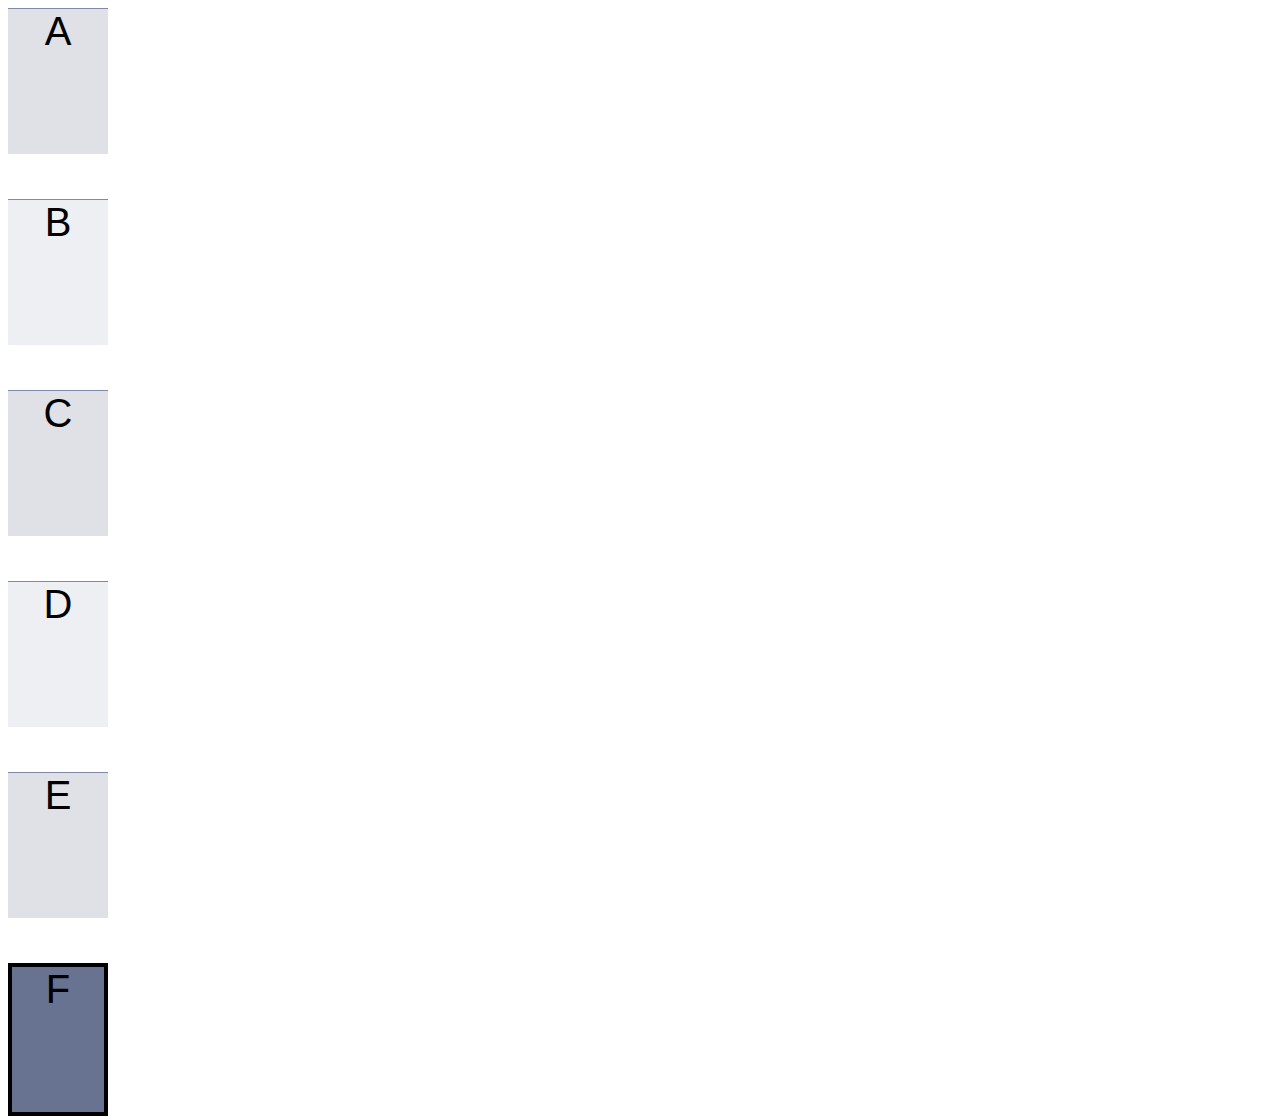
<file: hw/index.html>
<!DOCTYPE html>
<html lang="en">
<head>
    <meta charset="UTF-8">
    <meta name="viewport" content="width=device-width, initial-scale=1.0">
    <link rel="stylesheet" href="styles.css">
    <title>CS142 Project#1</title>
</head>
<body>
    <div class="Note">
        <div class="A">A</div>
        <br>
        <div class="B">B</div>
        <br>
        <div class="C">C</div>
        <br>
        <div class="D">D</div>
        <br>
        <div class="E">E</div>
        <br>
        <div class="F">F</div>
    </div>
    <style></style>
</body>
</html>
</file>
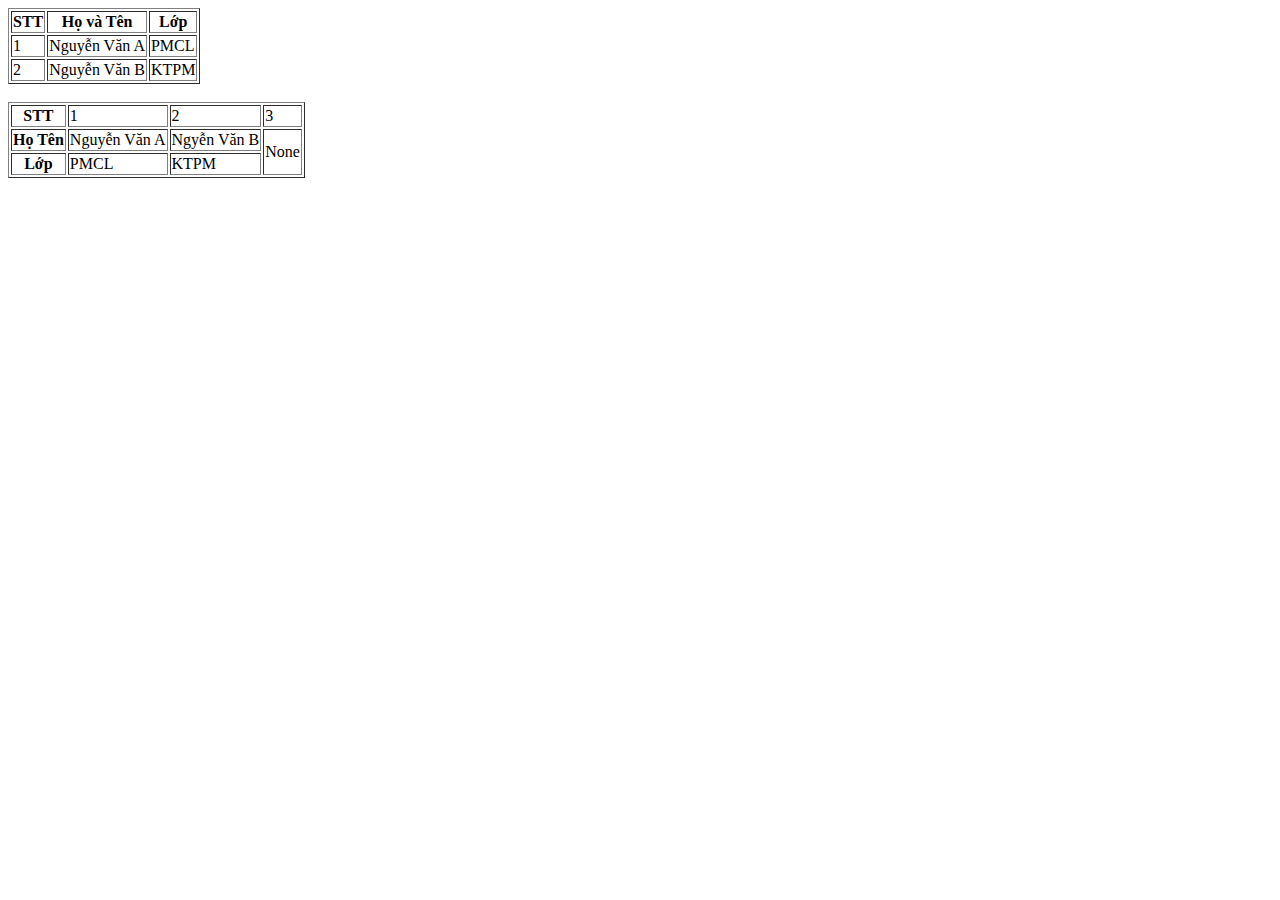
<file: index1.html>
<!DOCTYPE html>
<html lang="en">
<head>
    <meta charset="UTF-8">
    <meta name="viewport" content="width=device-width, initial-scale=1.0">
    <title>Document</title>
</head>
<body>
    <table border="1">
        <tr>
            <th>STT</th>
            <th>Họ và Tên</th>
            <th>Lớp</th>
        </tr>
        <tr>
            <td>1</td>
            <td>Nguyễn Văn A</td>
            <td>PMCL</td>
        </tr>
        <tr>
            <td>2</td>
            <td>Nguyễn Văn B</td>
            <td>KTPM</td>
        </tr>
    </table>
    <br>
    <table border="1">
        <tr>
            <th>STT</th>
            <td>1</td>
            <td>2</td>
            <td>3</td>
        </tr>
        <tr>
            <th>Họ Tên</th>
            <td>Nguyễn Văn A</td>
            <td>Ngyễn Văn B</td>
            <td rowspan="2">None</td>
        </tr>
        <tr>
            <th>Lớp</th>
            <td>PMCL</td>
            <td>KTPM</td>
        </tr>
    </table>
</body>
</html>
</file>
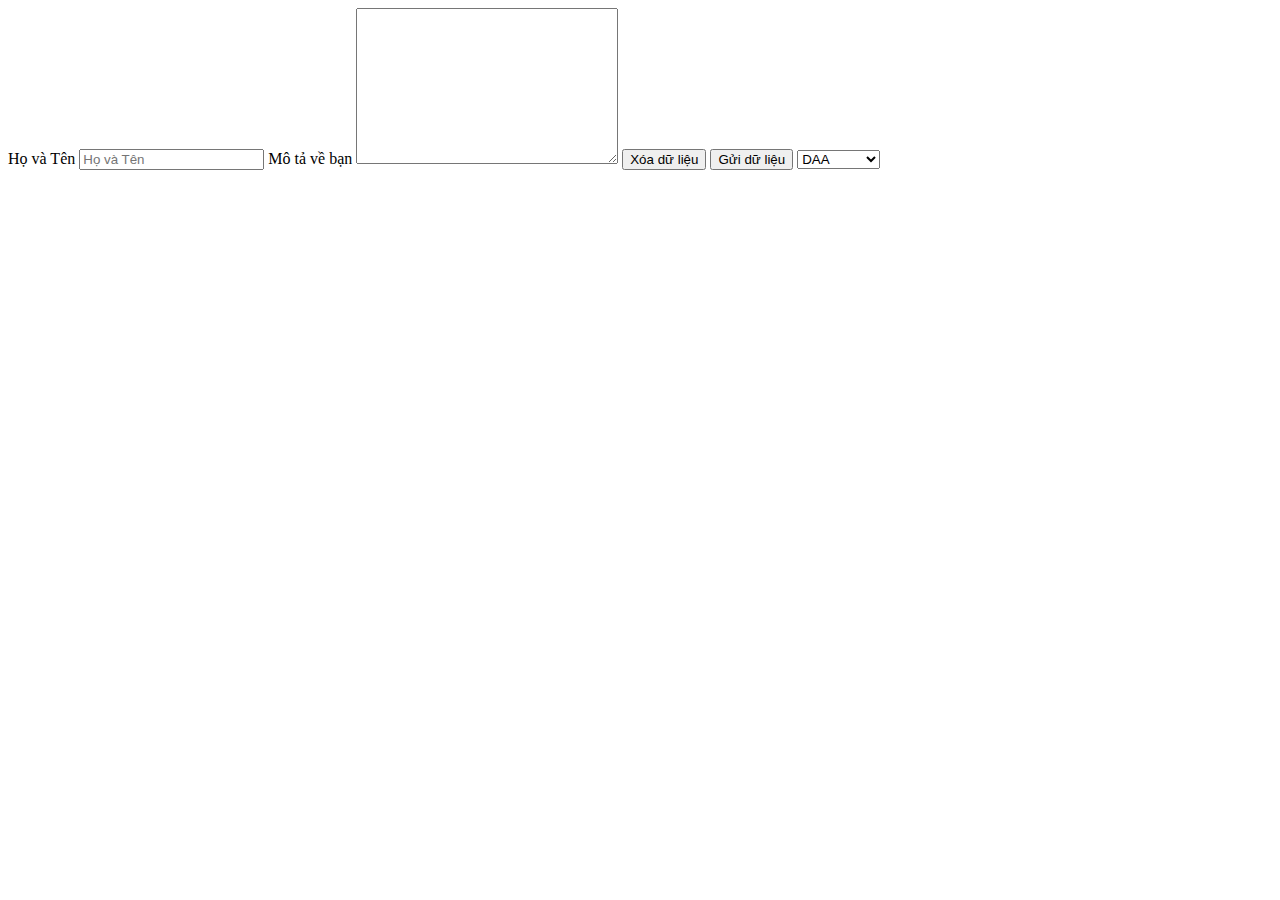
<file: index2.html>
<!DOCTYPE html>
<html lang="en">
<head>
    <meta charset="UTF-8">
    <meta name="viewport" content="width=device-width, initial-scale=1.0">
    <title>HTML5</title>
</head>
<body>
    <form action="" method="GET" accept-charset="UTF-8">
        <!--action: java script
            method: GET/PORT/PUSH/PATCH/DELETE-->
            <label for="full-name">Họ và Tên</label>
            <input type="text" name="full-name" value="" placeholder="Họ và Tên">
            <label for="about-your-seft">Mô tả về bạn</label>
            <textarea name="about-your-seft" id="" cols="30" rows="10"></textarea>
            <button>Xóa dữ liệu</button>
            <input type="submit" value="Gửi dữ liệu">
            <select name="" id="">
                <optgroup label="UIT">
                    <option value="">DAA</option>
                    <option value="">website</option>
                </optgroup>
                <optgroup label="Mạng xã hội">
                    <option value="">FB</option>
                    <option value="">Zalo</option>
                </optgroup>
            </select>      
    </form>
</body>
</html>
</file>
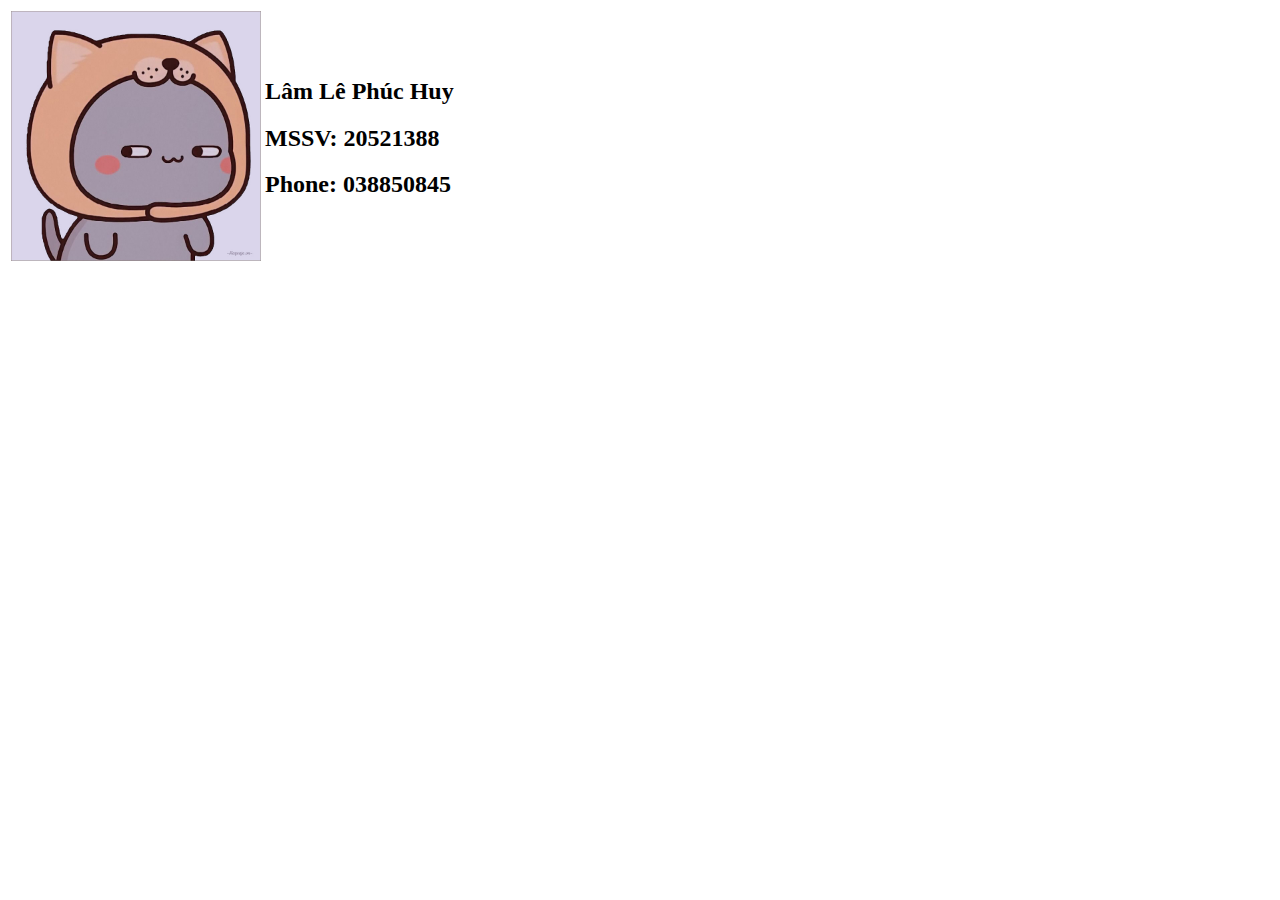
<file: EX2/b2.html>
<!DOCTYPE html>
<html lang="en">
<head>
    <meta charset="UTF-8">
    <meta name="viewport" content="width=device-width, initial-scale=1.0">
    <title>CV</title>
</head>
<body>
   <table>
    <tr>
        <td><img src="anh1.jpg" alt="" title="" width="250"height="250"></td>
        <td>
            <h2>Lâm Lê Phúc Huy</h2>
            <h2>MSSV: 20521388</h2>
            <h2>Phone: 038850845</h2>
        </td>
    </tr>
   </table>
</body>
</html>
</file>
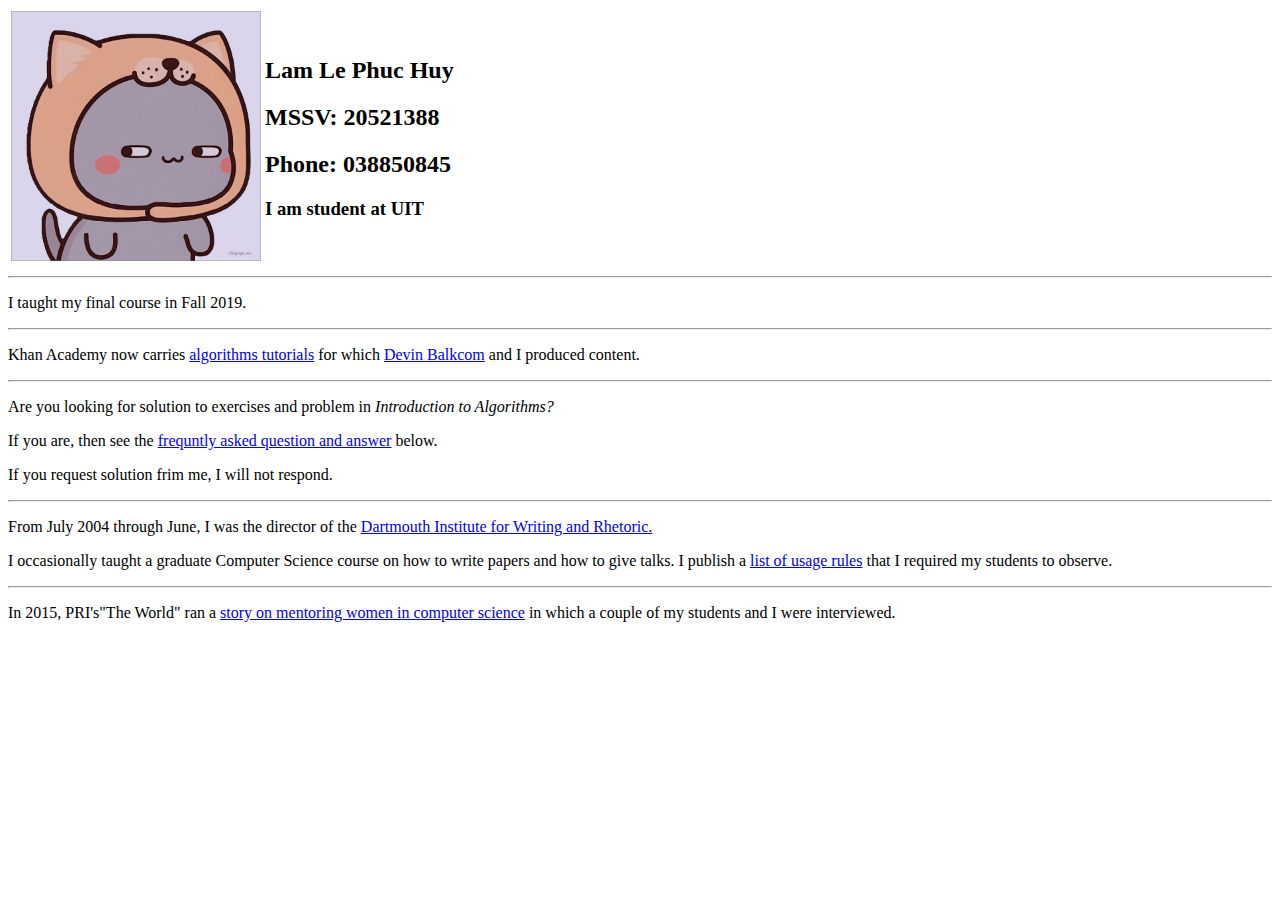
<file: EX2/ex2.1.html>
<!DOCTYPE html>
<html lang="en">
<head>
    <meta charset="UTF-8">
    <meta name="viewport" content="width=device-width, initial-scale=1.0">
    <title>CV</title>
</head>
<body>
   <table>
    <tr>
        <td><img src="anh1.jpg" alt="" title="" width="250"height="250"></td>
        <td>
            <h2>Lam Le Phuc Huy</h2>
            <h2>MSSV: 20521388</h2>
            <h2>Phone: 038850845</h2>
            <h3>I am student at UIT</h3>
        </td>
    </tr>
   </table>
   <hr>
   <p>I taught my final course in Fall 2019.</p>
   <hr>
   <p>Khan Academy now carries <a href="d" target="_blank" >algorithms tutorials</a> for which <a href="http://" target="_blank">Devin Balkcom</a> and I produced content.</p>
   <hr>
   <p>Are you looking for solution to exercises and problem in <i>Introduction to Algorithms?</i></p>
   <p>If you are, then see the <a href="http://" target="_blank">frequntly asked question and answer</a> below.</p>
   <p>If you request solution frim me, I will not respond.</p>
   <hr>
   <p>From July 2004 through June, I was the director of the <a href="http://" target="_blank">Dartmouth Institute for Writing and Rhetoric.</a></p>
   <p>I occasionally taught a graduate Computer Science course on how to write papers and how to give talks. I publish a <a href="http://" target="_blank">list of usage rules</a> that I required my students to observe.</p>
   <hr>
   <p>In 2015, PRI's"The World" ran a <a href="http://" target="_blank">story on mentoring women in computer science</a> in which a couple of my students and I were interviewed.</p>
</body>
</html>
</file>
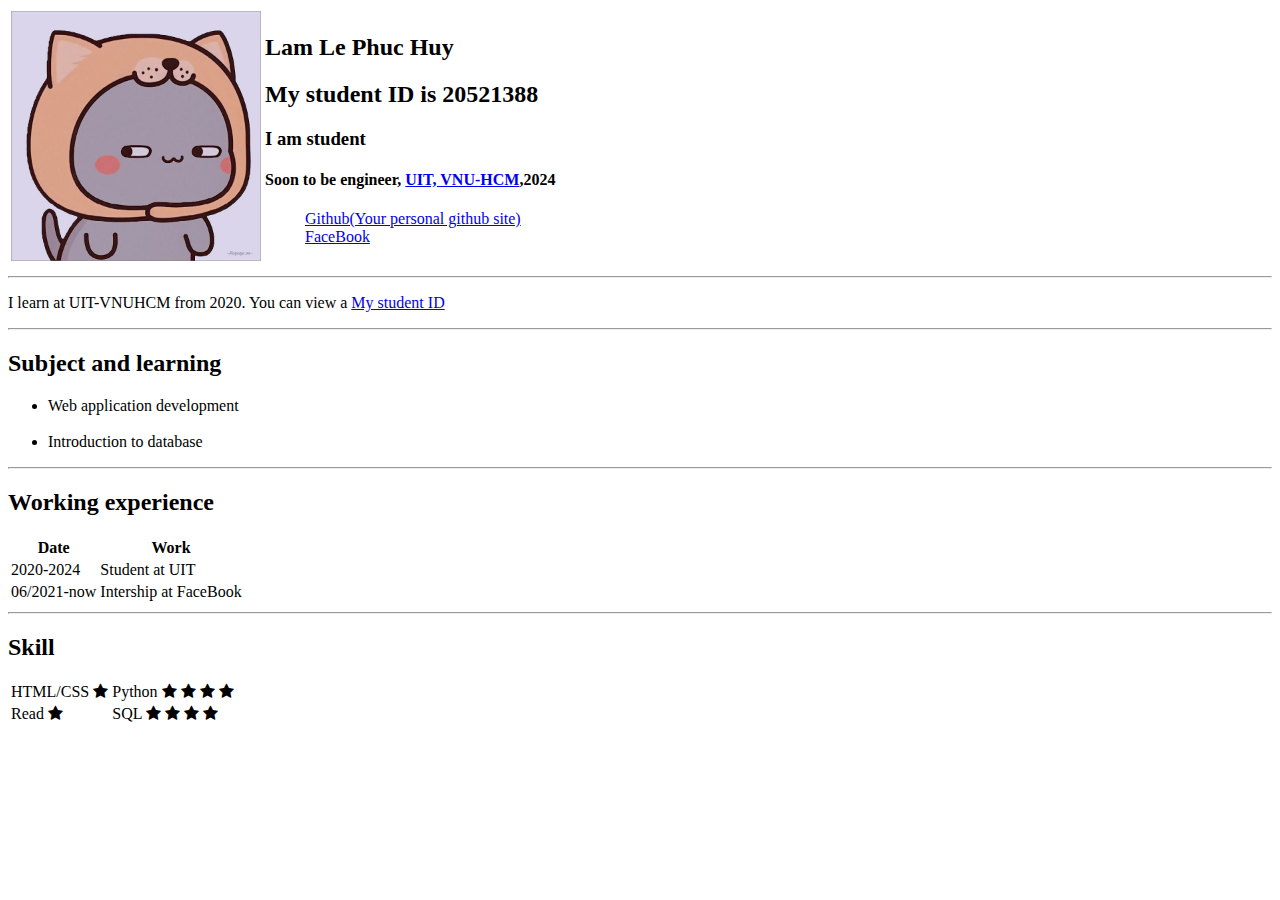
<file: EX2/ex2.2.html>
<!DOCTYPE html>
<html lang="en">
<head>
    <meta charset="UTF-8">
    <meta name="viewport" content="width=device-width, initial-scale=1.0">
    <title>Document</title>
    <link rel="stylesheet" href="https://cdnjs.cloudflare.com/ajax/libs/font-awesome/4.7.0/css/font-awesome.min.css">
</head>
<body>
    <table>
        <tr>
            <td><img src="anh1.jpg" alt="" title="" width="250"height="250"></td>
            <td>
                <h2>Lam Le Phuc Huy</h2>
                <h2>My student ID is 20521388</h2>
                <h3>I am student</h3>
                <h4>Soon to be engineer, <a href="http://" target="_blank">UIT, VNU-HCM</a>,2024</h4>
                <blockquote>
                    <a href="http://" target="_blank">Github(Your personal github site)</a>
                    <br>
                    <a href="http://" target="_blank">FaceBook</a>
                </blockquote>
            </td>
        </tr>
       </table>
        <hr>
        <p>I learn at UIT-VNUHCM from 2020. You can view a <a href="http://" target="_blank"> My student ID</a></p>
        <hr>
        <h2>Subject and learning</h2>
        <blockquote>
        <li>Web application development</li>
        <br>
        <li>Introduction to database</li>
        </blockquote>
        <hr>
       <h2>Working experience</h2>
       <table>
        <tr>
            <th>Date</th>
            <th>Work</th>
        </tr>
        <tr>
            <td>2020-2024</td>
            <td>Student at UIT</td>
        </tr>
        <tr>
            <td>06/2021-now</td>
            <td>Intership at FaceBook</td>
        </tr>
       </table>
       <hr>
       <h2>Skill</h2>
       <table>
        <tr>
            <td >HTML/CSS 
                <span class="fa fa-star"></span>
            </td>
            <td>Python
                <span class="fa fa-star"></span>
                <span class="fa fa-star"></span>
                <span class="fa fa-star"></span>
                <span class="fa fa-star"></span>
            </td>
        </tr>
        <tr>
            <td>Read
                <span class="fa fa-star"></span>
            </td>
            <td>
                SQL
                <span class="fa fa-star"></span>
                <span class="fa fa-star"></span>
                <span class="fa fa-star"></span>
                <span class="fa fa-star"></span>
            </td>
        </tr>
       </table>
</body>
</html>
</file>
<file: hw/styles.css>
.A{
    border-color: rgb(40, 135, 218);
    background-color: #dfe1e7;
    flex-wrap: nowrap;
    border-top: 1px solid rgb(129, 137, 171);
    padding-bottom: 100px;
    font-size: 40px;
    text-align: center;

}
.B{
    border-color: rgb(40, 135, 218);
    background-color: #eeeff2;
    flex-wrap: nowrap;
    border-top: 1px solid rgb(129, 137, 171);
    padding-bottom: 100px;
    font-size: 40px;
    text-align: center;
}
.C{
    border-color: rgb(40, 135, 218);
    background-color: #dfe1e7;
    flex-wrap: nowrap;
    border-top: 1px solid rgb(129, 137, 171);
    padding-bottom: 100px;
    font-size: 40px;
    text-align: center;
}
.D{
    border-color: rgb(40, 135, 218);
    background-color: #eeeff2;
    flex-wrap: nowrap;
    border-top: 1px solid rgb(129, 137, 171);
    padding-bottom: 100px;
    font-size: 40px;
    text-align: center;
}
.E{
    border-color: rgb(40, 135, 218);
    background-color: #dfe1e7;
    flex-wrap: nowrap;
    border-top: 1px solid rgb(129, 137, 171);
    padding-bottom: 100px;
    font-size: 40px;
    text-align: center;
}
.F{
    border-color: rgb(40, 135, 218);
    background-color: #687291;
    flex-wrap: nowrap;
    border: 4px solid black;
    padding-bottom: 100px;
    font-size: 40px;
    text-align: center;

}

.Note{
    font-family: 'Segoe UI', Tahoma, Geneva, Verdana, sans-serif;
    font-size: 40px;
    height: 100px;
    width: 100px;

}
</file>
